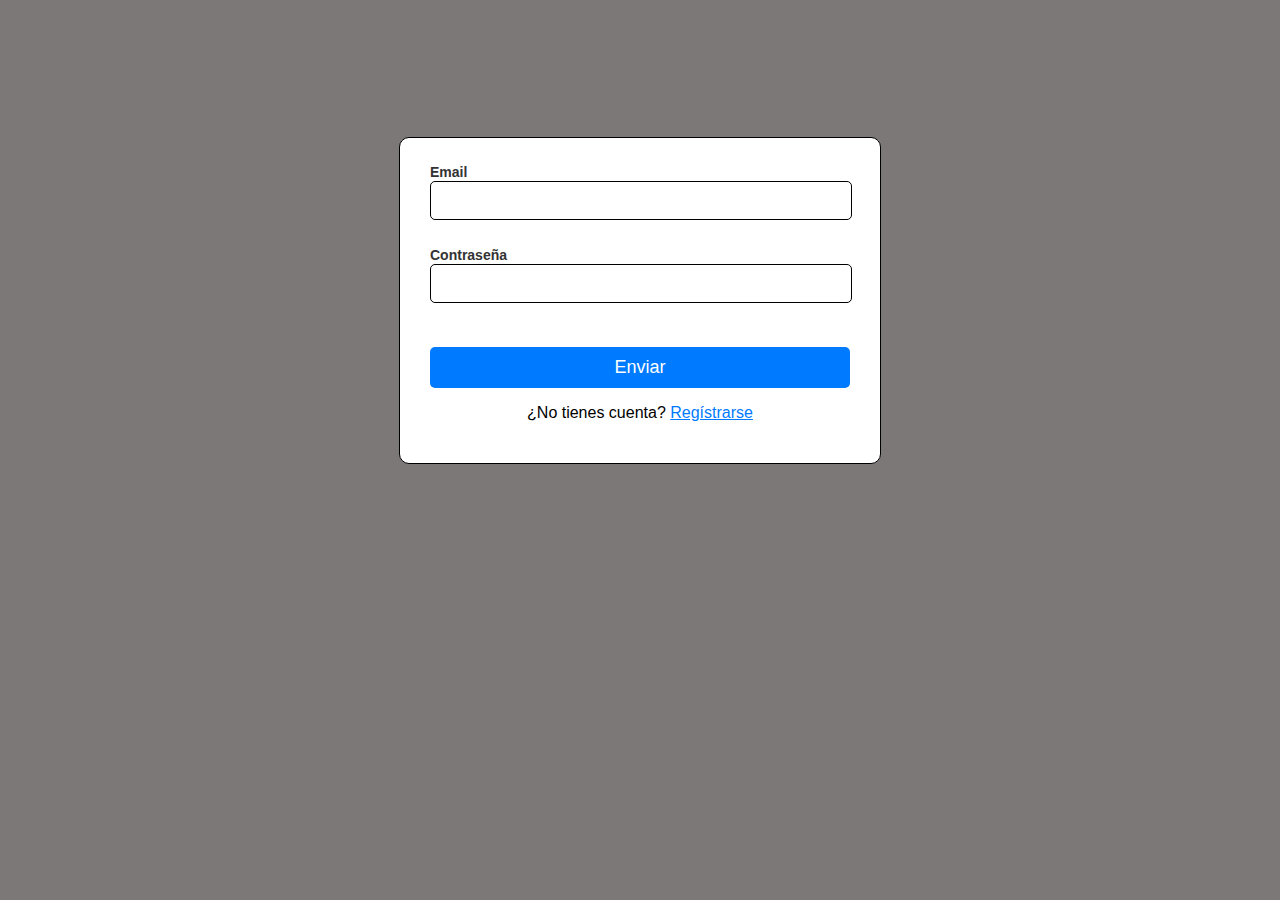
<file: index.html>
<!DOCTYPE html>
<html lang="en">

<head>
    <meta charset="UTF-8">
    <meta name="viewport" content="width=device-width, initial-scale=1.0">
    <title>Inicio De Sesión</title>
    <link rel="stylesheet" href="./css/iniciosesion.css">
</head>

<body>

    <form action="" method="POST">


        <div class="margin-bottom">
            <label class="form-label mb-2">Email</label>
            <input type="text" class="form-control borde" id="email" required>
        </div>


        <div class="margin-bottom">
            <label class="form-label mb-2">Contraseña</label>
            <input type="password" class="form-control borde" id="contraseña" required>
        </div><br>


        <div class="text-end">
            <button type="button" onclick="Ingreso()" class="btn btn-primary">Enviar</button>
        </div>

        
        <div class="mt-3 text-center">
            <p>¿No tienes cuenta?
                <a href="registro.html" class="text-primary">Regístrarse</a>
            </p>
        </div>
    </form>


    <script src="https://cdn.jsdelivr.net/npm/bootstrap@5.1.3/dist/js/bootstrap.bundle.min.js"></script>

    <script src="InicioSesion.js"></script>
</body>

</html>
</file>
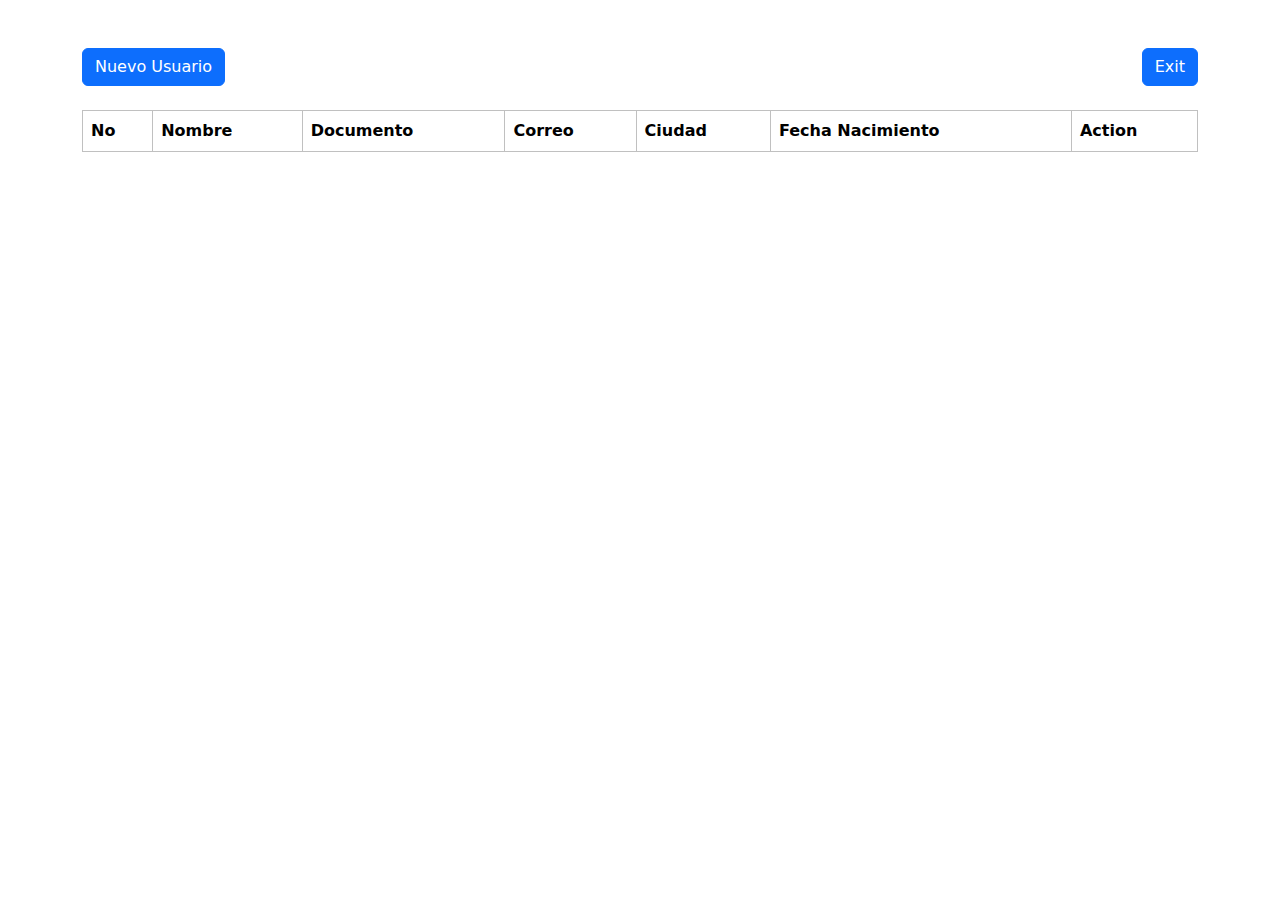
<file: panel.html>
<!DOCTYPE html>
<html lang="en">

<head>
    <meta charset="UTF-8">
    <meta name="viewport" content="width=device-width, initial-scale=1.0">
    <title>Inicio</title>
    <link rel="stylesheet" href="https://cdn.jsdelivr.net/npm/bootstrap@5.3.3/dist/css/bootstrap.min.css">
    <link rel="stylesheet" href="./css/estilo.css">
</head>

<body>

    <div class="container">

        <div class="row">
            <div class="col-lg-12 d-flex justify-content-between">
                <button type="button" class="btn btn-primary mt-5" data-bs-toggle="modal"
                    data-bs-target="#dialogo1">Nuevo Usuario</button>
                    
                    <h1 id="Bienvenido" class="Title"></h1>

                <input type="button" value="Exit" class="btn btn-primary mt-5" onclick=logOut()>
            </div>
        </div>


        <!-- Tabla -->
        <table class="table table-striped mt-4">

            <thead>
                <tr>
                    <th scope="col">No</th>
                    <th scope="col">Nombre</th>
                    <th scope="col">Documento</th>
                    <th scope="col">Correo</th>
                    <th scope="col">Ciudad</th>
                    <th scope="col">Fecha Nacimiento</th>
                    <th scope="col">Action</th>
                </tr>
            </thead>

            <tbody id="data"></tbody>

        </table>
    </div>

    <div class="modal fade" id="dialogo1">
        <div class="modal-dialog modal-lg modal-dialog-centered">
            <div class="modal-content">
                <div class="modal-header">
                    <h5 class="modal-title" id="exModalLabel">Registro Usuario</h5>
                    <button type="button" class="btn-close" data-bs-dismiss="modal"></button>
                </div>

                <div class="modal-body">

                    <div class="container-fluid">
                        <div class="row">
                            <div class="col">
                                <form action="" id="myform" method="POST">

                                    <div class="mb-3">
                                        <label class="form-label mb-2">Nombre</label>
                                        <input type="text" class="form-control borde" id="nombre" required
                                            minlength="3" maxlength="40">
                                    </div>


                                    <div class="mb-3">
                                        <label class="form-label mb-2">Documento</label>
                                        <input type="text" class="form-control borde" id="documento" required
                                            pattern="\d{10}" maxlength="10">
                                    </div>


                                    <div class="mb-3">
                                        <label class="form-label mb-2">Ciudad</label>
                                        <input type="text" class="form-control borde" id="ciudad" required minlength="3"
                                            maxlength="40">
                                    </div>


                                    <div class="mb-3">
                                        <label class="form-label mb-2">Correo</label>
                                        <input type="email" class="form-control borde" id="email" name="" required
                                            maxlength="60">
                                    </div>


                                    <div class="mb-3">
                                        <label class="form-label mb-2">Fecha De
                                            Nacimiento</label>
                                        <input type="date" class="form-control borde" id="fechanacimiento" required>
                                    </div>

                                    <input type="hidden" id="userIndex" />

                                    <div class="text-end">
                                        <button type="submit" id="Consultbtn" class="btn btn-primary">Enviar</button>
                                    </div>
                                </form>
                            </div>
                        </div>
                    </div>

                </div>
                <div class="modal-footer">
                    <button type="button" class="btn btn-secondary" name="button"
                        data-bs-dismiss="modal">Cerrar</button>
                </div>
            </div>
        </div>
    </div>
    </div>

    <script src="https://cdn.jsdelivr.net/npm/bootstrap@5.1.3/dist/js/bootstrap.bundle.min.js"></script>

    <script src="consulta.js"></script>
    <script src="Bienvenido.js"></script>
    <script src="logOut.js"></script>
</body>

</html>
</file>
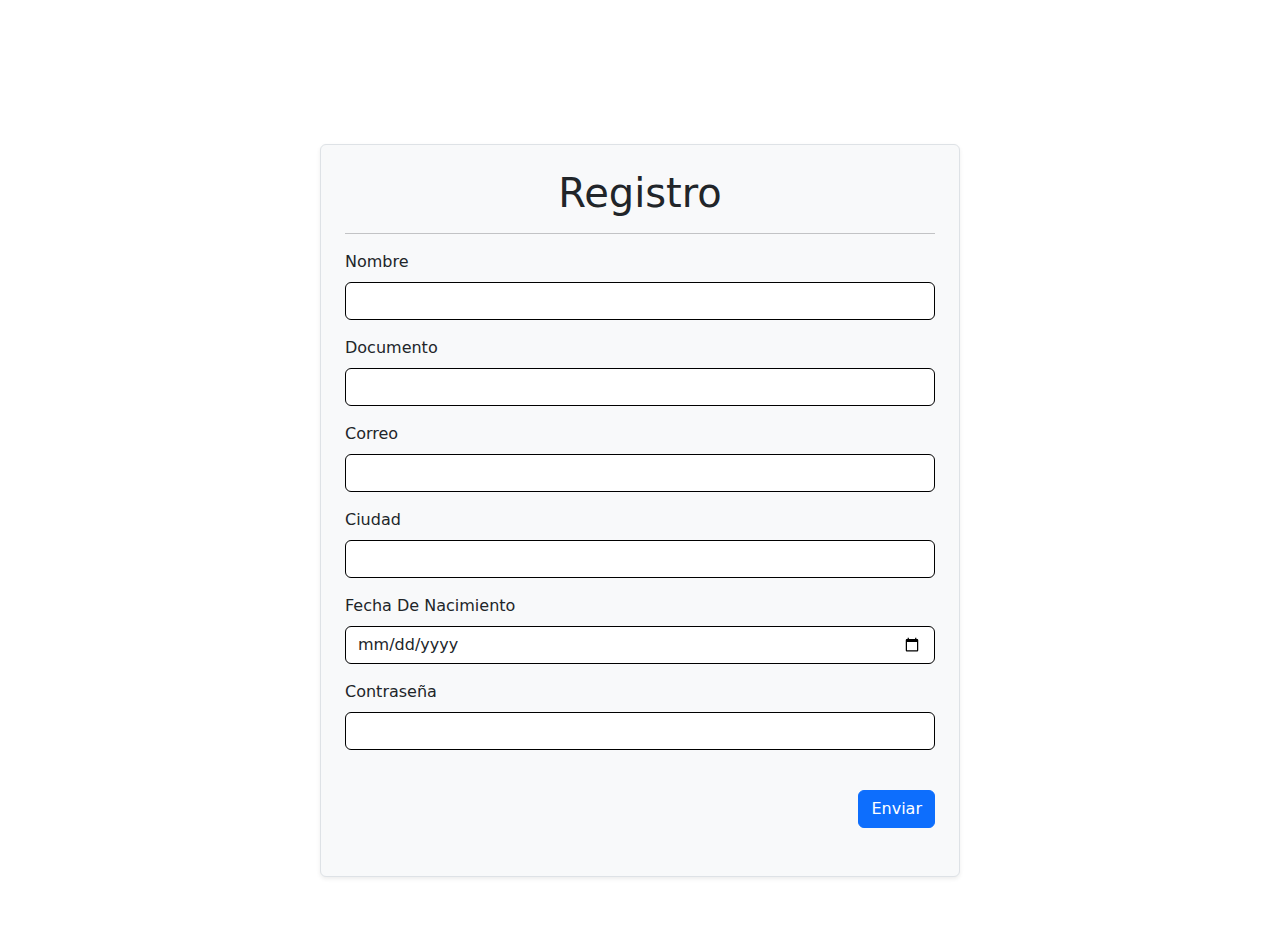
<file: registro.html>
<!DOCTYPE html>
<html lang="en">

<head>
    <meta charset="UTF-8">
    <meta name="viewport" content="width=device-width, initial-scale=1.0">
    <title>Nuevo Uusario</title>
    <link rel="stylesheet" href="https://cdn.jsdelivr.net/npm/bootstrap@5.3.3/dist/css/bootstrap.min.css">
    <link rel="stylesheet" href="./css/estilo.css">
</head>

<body>
    <br>
    <div class="d-flex justify-content-center align-items-center vh-100 mt-4">
        <form action="" id="myform" method="POST" class="p-4 border rounded shadow-sm bg-light w-50 mt-4">
            <h1 class="text-center">Registro</h1><hr>

            <div class="mb-3">
                <label class="form-label mb-2">Nombre</label>
                <input type="text" class="form-control borde" id="nombre" required minlength="3" maxlength="40">
            </div>


            <div class="mb-3">
                <label class="form-label mb-2">Documento</label>
                <input type="text" class="form-control borde" id="documento" name="DocumentoIdentificacion" required
                    pattern="[0-10]" maxlength="10">
            </div>


            <div class="mb-3">
                <label class="form-label mb-2">Correo</label>
                <input type="email" class="form-control borde" id="email" required maxlength="60">
            </div>


            <div class="mb-3">
                <label class="form-label mb-2">Ciudad</label>
                <input type="text" class="form-control borde" id="ciudad" required minlength="3" maxlength="40">
            </div>


            <div class="mb-3">
                <label class="form-label mb-2">Fecha De
                    Nacimiento</label>
                <input type="date" class="form-control borde" id="fechanacimiento" required>
            </div>

            <div class="mb-3">
                <label class="form-label mb-2">Contraseña</label>
                <input type="password" class="form-control borde" id="contraseña">
            </div><br>

            <div class="text-end">
                <button type="button" onclick="RegistroUsuario()" class="btn btn-primary">Enviar</button>
            </div><br>
        </form>
    </div>

    <script src="Registro.js"></script>
</body>

</html>
</file>
<file: css/iniciosesion.css>
body {
    display: flex;
    align-items: center;
    justify-content: center;
    height: 600px;
    margin: 0;
    background-color: rgb(124, 120, 120);
    font-family: Arial, Helvetica, sans-serif;
}

form {
    background: #ffffff;
    padding: 25px 30px;
    width: 100%;
    max-width: 420px;
    border: 1px solid black;
    border-radius: 10px;
}

.form-control {
    width: 100%;
    max-width: 400px;
    padding: 10px;
    border: 1px solid #000000;
    border-radius: 5px;
    font-size: 15px;
}

.text-center img{
    width: 220px;
    height: 220px;
}

.form-label {
    font-weight: bold;
    font-size: 14px;
    color: #333;
}

.btn-primary {
    background-color: #007bff;
    color: #fff;
    border: none;
    padding: 10px;
    border-radius: 5px;
    font-size: 18px;
    cursor: pointer;
    width: 100%;
}

.btn-primary:hover {
    background-color: #001e3d;
}

.text-primary {
    color: #007bff;
}

.text-primary:hover {
    text-decoration: underline;
}

.margin-bottom {
    margin-bottom: 26px;
}

.text-center {
    text-align: center;
}
</file>
<file: css/estilo.css>
.borde {
    border: 1px solid black;
}

.modal-header {
    background-color: rgb(53, 53, 53);
}

.modal-title {
    color: white;
}

th {
    border: 1px solid rgb(192, 192, 192);
}

.Title {
    color: rgb(53, 51, 184);
    margin-top: 43px;
}

.Title:hover {
    text-decoration: underline;
}
</file>
